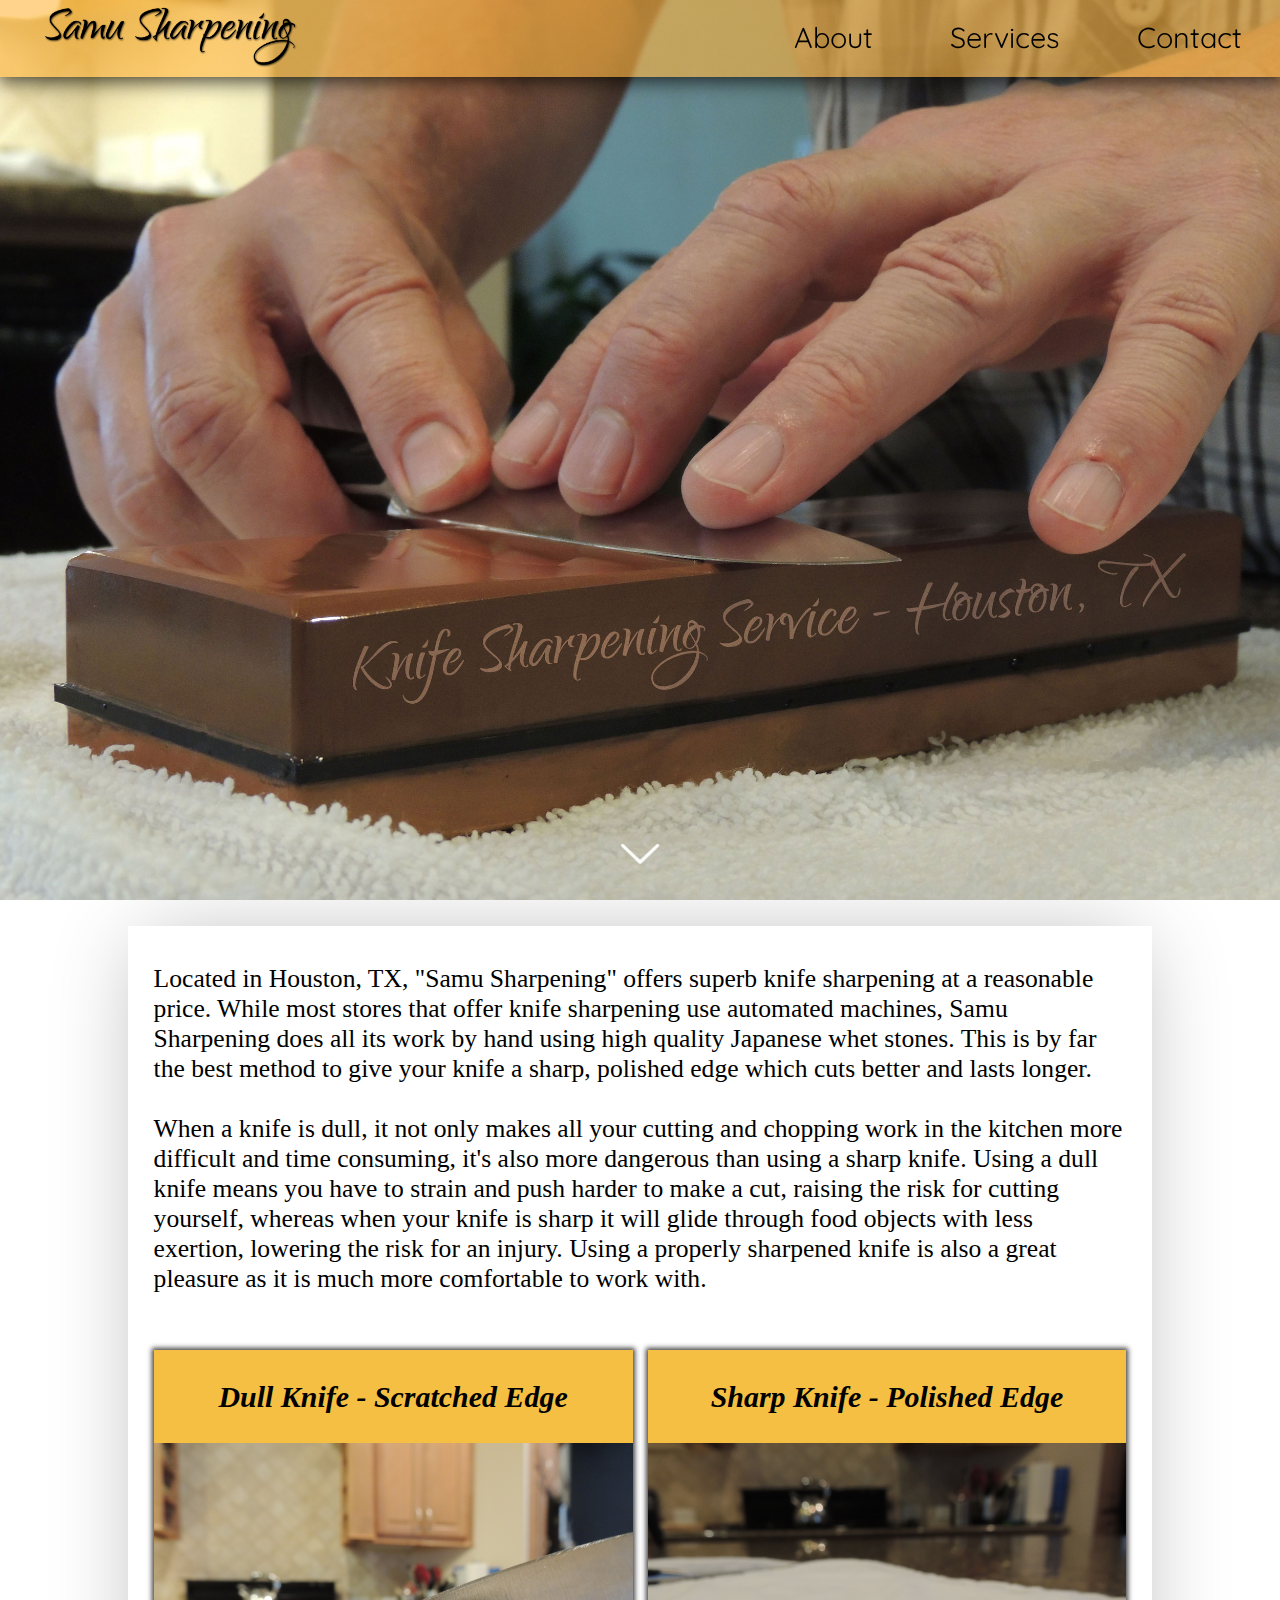
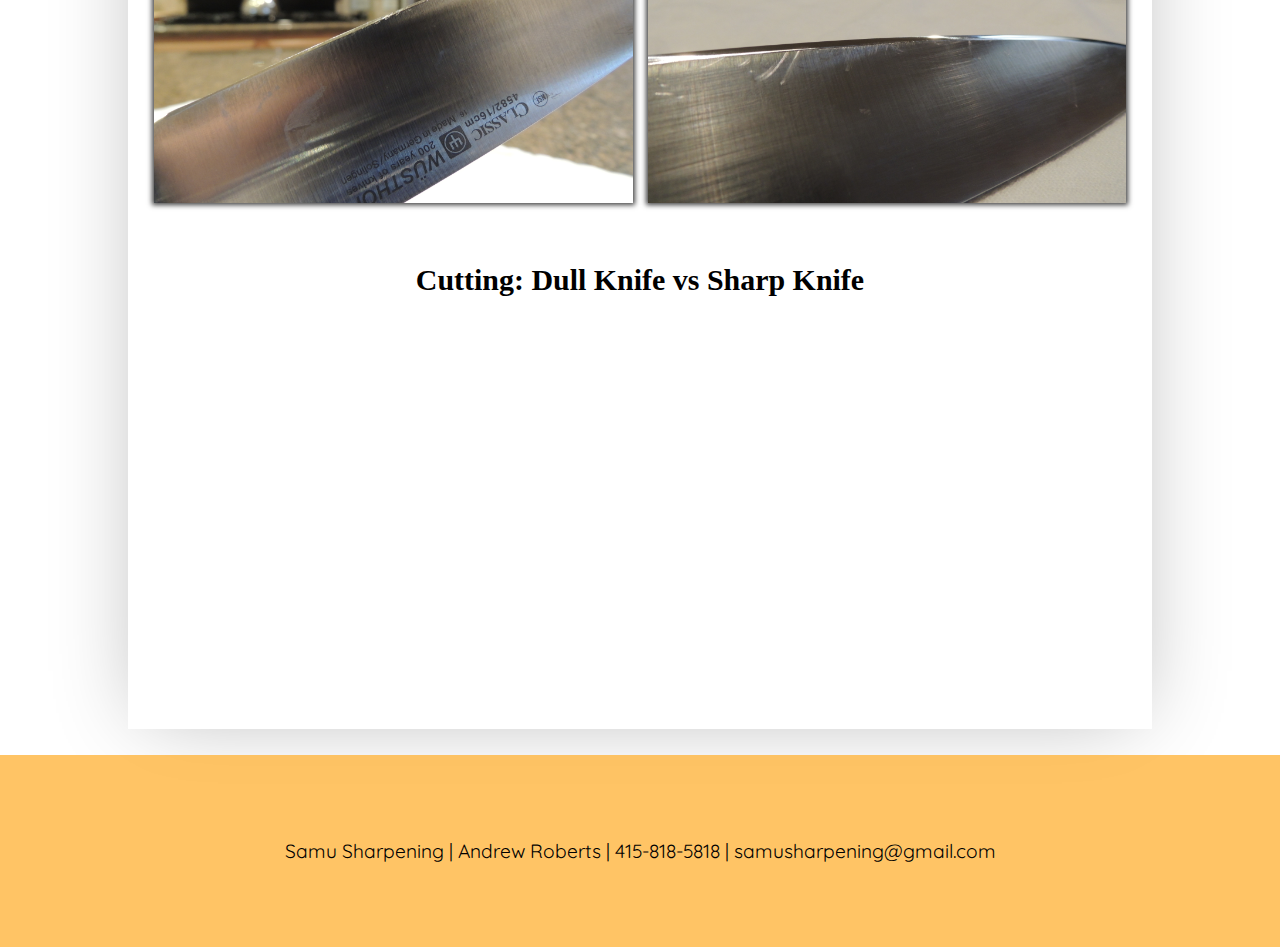
<file: index.html>
<!doctype html>
<html lang="en-US">
  <head>
    <meta charset="utf-8">
    <meta http-equiv="x-ua-compatible" content="ie-edge">
      <title>Samu Knife Sharpening</title>
    <meta name="Samu Knife Sharpening Service" content="">
    <meta name="viewport" content="width=device-width initial-scale=1">

      <link rel="stylesheet" media="screen and (max-width: 700px)" href="css/small.css">
      <link rel="stylesheet" media="screen and (min-width: 701px)" href="css/big.css">
      <link href="https://fonts.googleapis.com/css?family=Quicksand|Josefin+Slab" rel="stylesheet">
      <script src="https://ajax.googleapis.com/ajax/libs/jquery/3.2.1/jquery.min.js"></script>
      <script src="js/scripts.js"></script>
  </head>

    <body>

      <div class="about-landing">
        <div class="navbar">
          <div><a href="index.html"><img src="images/logo1.png"></a></div>
          <div class="navbar-link"><a href="index.html">About</a></div>
          <div class="navbar-link"><a href="services/index.html">Services</div>
          <div class="navbar-link"><a href="contact/index.html">Contact</a></div>
        </div>
        <div class="down-arrow">
          <a href="#About"><img src="images/down-arrow.png"></a>
        </div>
      </div>    <!-- container-landing -->
      <div class="container" id="About">
        <p>Located in Houston, TX, "Samu Sharpening" offers superb knife sharpening at a reasonable price.  While most stores that offer knife sharpening use automated machines, Samu Sharpening does all its work by hand using high quality Japanese whet stones.  This is by far the best method to give your knife a sharp, polished edge which cuts better and lasts longer.<br><br>

        When a knife is dull, it not only makes all your cutting and chopping work in the kitchen more difficult and time consuming, it's also more dangerous than using a sharp knife.  Using a dull knife means you have to strain and push harder to make a cut, raising the risk for cutting yourself, whereas when your knife is sharp it will glide through food objects with less exertion, lowering the risk for an injury.  Using a properly sharpened knife is also a great pleasure as it is much more comfortable to work with.</p><br>

        <div class="grid-2-columns">
          <div class="wrapper">
            <h3>Dull Knife - Scratched Edge</h3>
            <a href="images/scratched-edge3.jpg"><img src="images/scratched-edge3.jpg"></a>
          </div>
          <div class="wrapper">
            <h3>Sharp Knife - Polished Edge</h3>
            <a href="images/polished-edge.jpg"><img src="images/polished-edge.jpg"></a>
          </div>
        </div>    <!--grid-2-columns-->
        <br>

        <div class="youtube-video">
          <h3>Cutting: Dull Knife vs Sharp Knife</h3>
          <div class="video-container">
            <iframe class="video" src="https://www.youtube.com/embed/UXeHJ0-46dM" frameborder="0" allowfullscreen></iframe>
          </div>    <!-- video-container -->
        </div>    <!-- youtube-video -->
      </div>    <!--container-about-->

      <footer>Samu Sharpening | Andrew Roberts | 415-818-5818 | samusharpening@gmail.com</footer>

    </body>
</html>
</file>
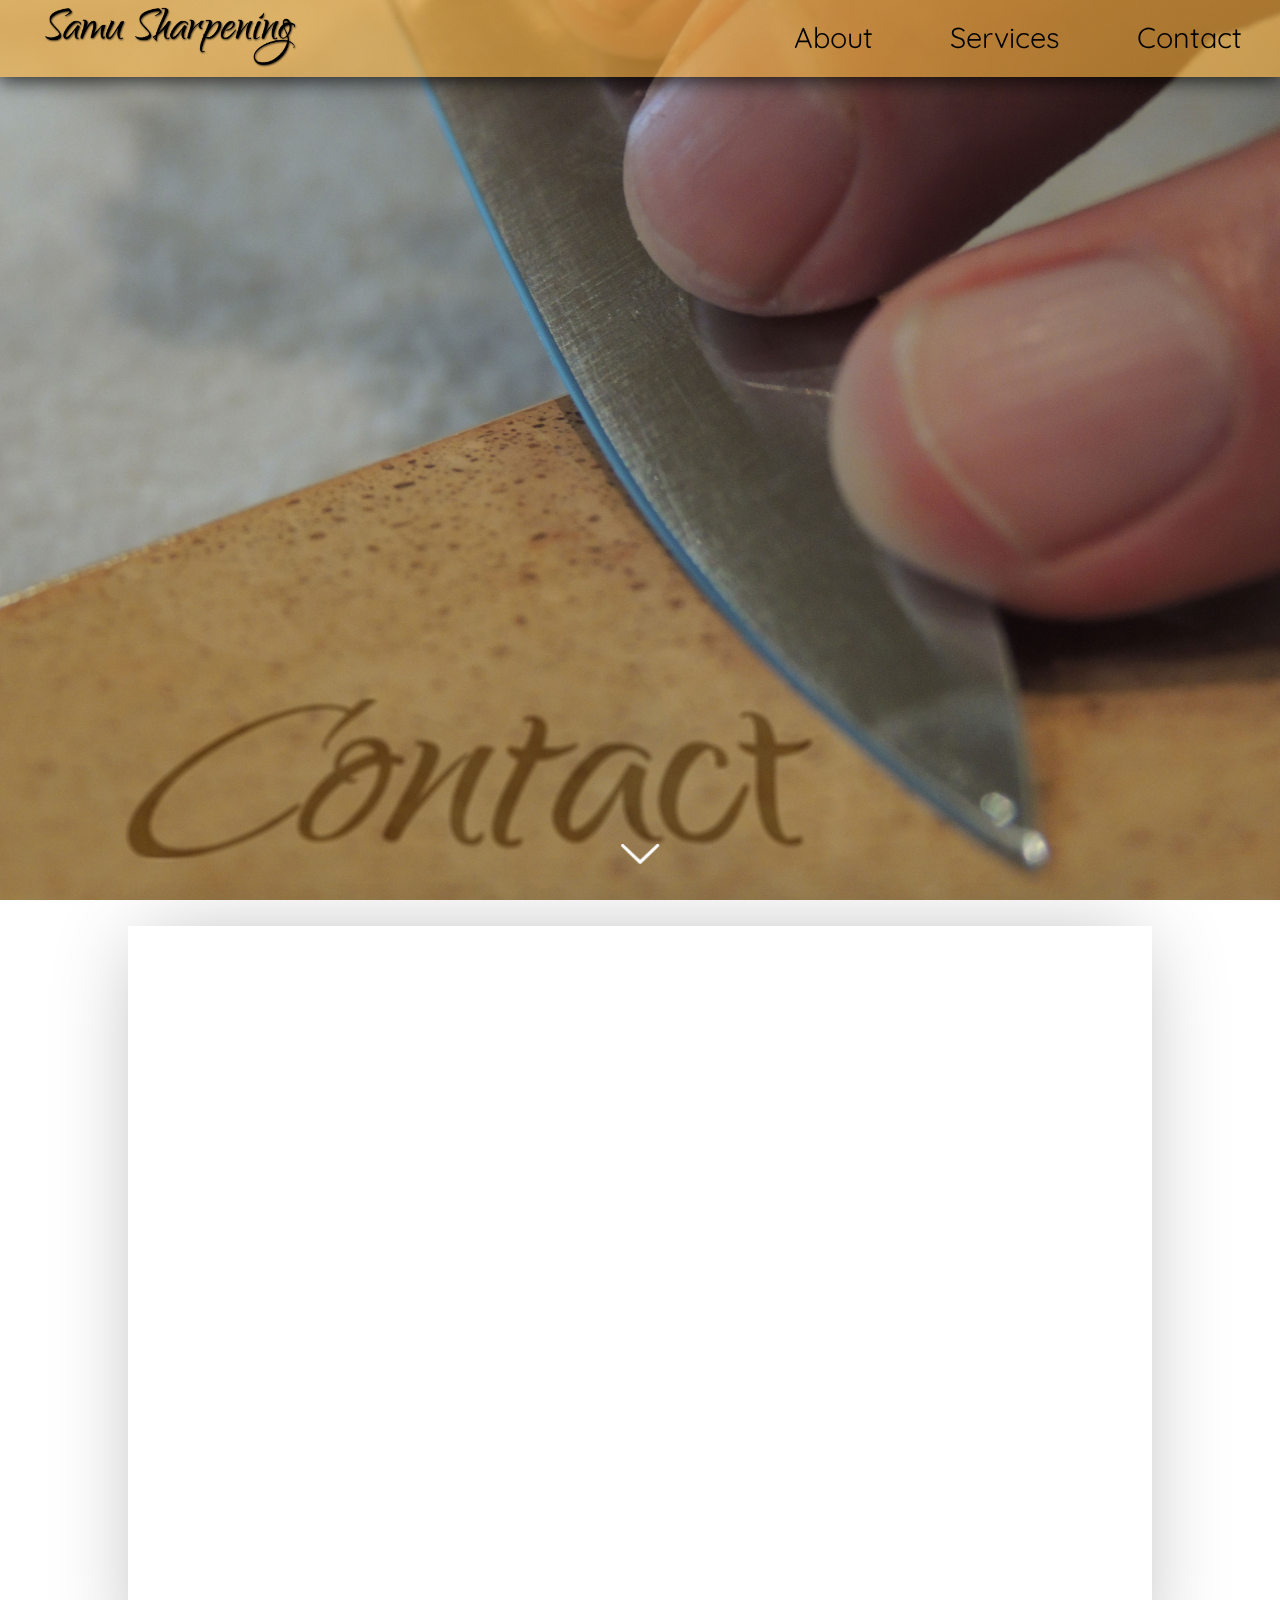
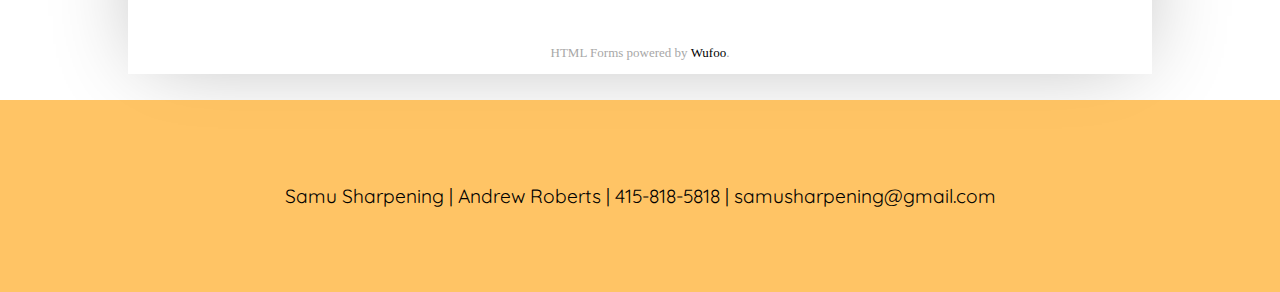
<file: contact/index.html>
<!doctype html>
<html lang="en-US">
  <head>
    <meta charset="utf-8">
    <meta http-equiv="x-ua-compatible" content="ie-edge">
      <title>Samu Knife Sharpening</title>
    <meta name="Samu Knife Sharpening Service" content="">
    <meta name="viewport" content="width=device-width initial-scale=1">

      <link rel="stylesheet" media="screen and (max-width: 700px)" href="../css/small.css">
      <link rel="stylesheet" media="screen and (min-width: 701px)" href="../css/big.css">
      <link href="https://fonts.googleapis.com/css?family=Quicksand|Josefin+Slab" rel="stylesheet">
      <script src="https://ajax.googleapis.com/ajax/libs/jquery/3.2.1/jquery.min.js"></script>
      <script src="../js/scripts.js"></script>
  </head>

    <body>

      <div class="contact-landing">
        <div class="navbar">
          <div><a href="../index.html"><img src="../images/logo1.png"></a></div>
          <div class="navbar-link"><a href="../index.html">About</a></div>
          <div class="navbar-link"><a href="../services/index.html">Services</a></div>
          <div class="navbar-link"><a href="index.html">Contact</a></div>
        </div>
        <div class="down-arrow">
          <a href="#Contact"><img src="../images/down-arrow.png"></a>
        </div>
      </div>    <!-- container-landing -->

      <div class="container" id="Contact">

        <iframe height="700"
          allowTransparency="true"
          frameborder="0"
          scrolling="no"
          style="width:100%;border:none"
          src="https://samusharpening.wufoo.com/embed/z1jcbjnh1nb1pqy/">
    <a href="https://samusharpening.wufoo.com/forms/z1jcbjnh1nb1pqy/">
      Fill out my Wufoo form!
    </a>
  </iframe>
                            <div id="wuf-adv" style="font-family:inherit;font-size: small;color:#a7a7a7;text-align:center;display:block;">
      <span class="notranslate">
        HTML Forms powered by <a href="http://www.wufoo.com">Wufoo</a>.
      </span>
    </div>

  </div>


        <!--<h3 class="contact-text">Andrew Roberts<br><a href="mailto:samusharpening@gmail.com">samusharpening@gmail.com<br>415-818-5818</h3>-->
      </div>    <!--container-->


      <footer>Samu Sharpening | Andrew Roberts | 415-818-5818 | samusharpening@gmail.com</footer>

    </body>
</html>
</file>
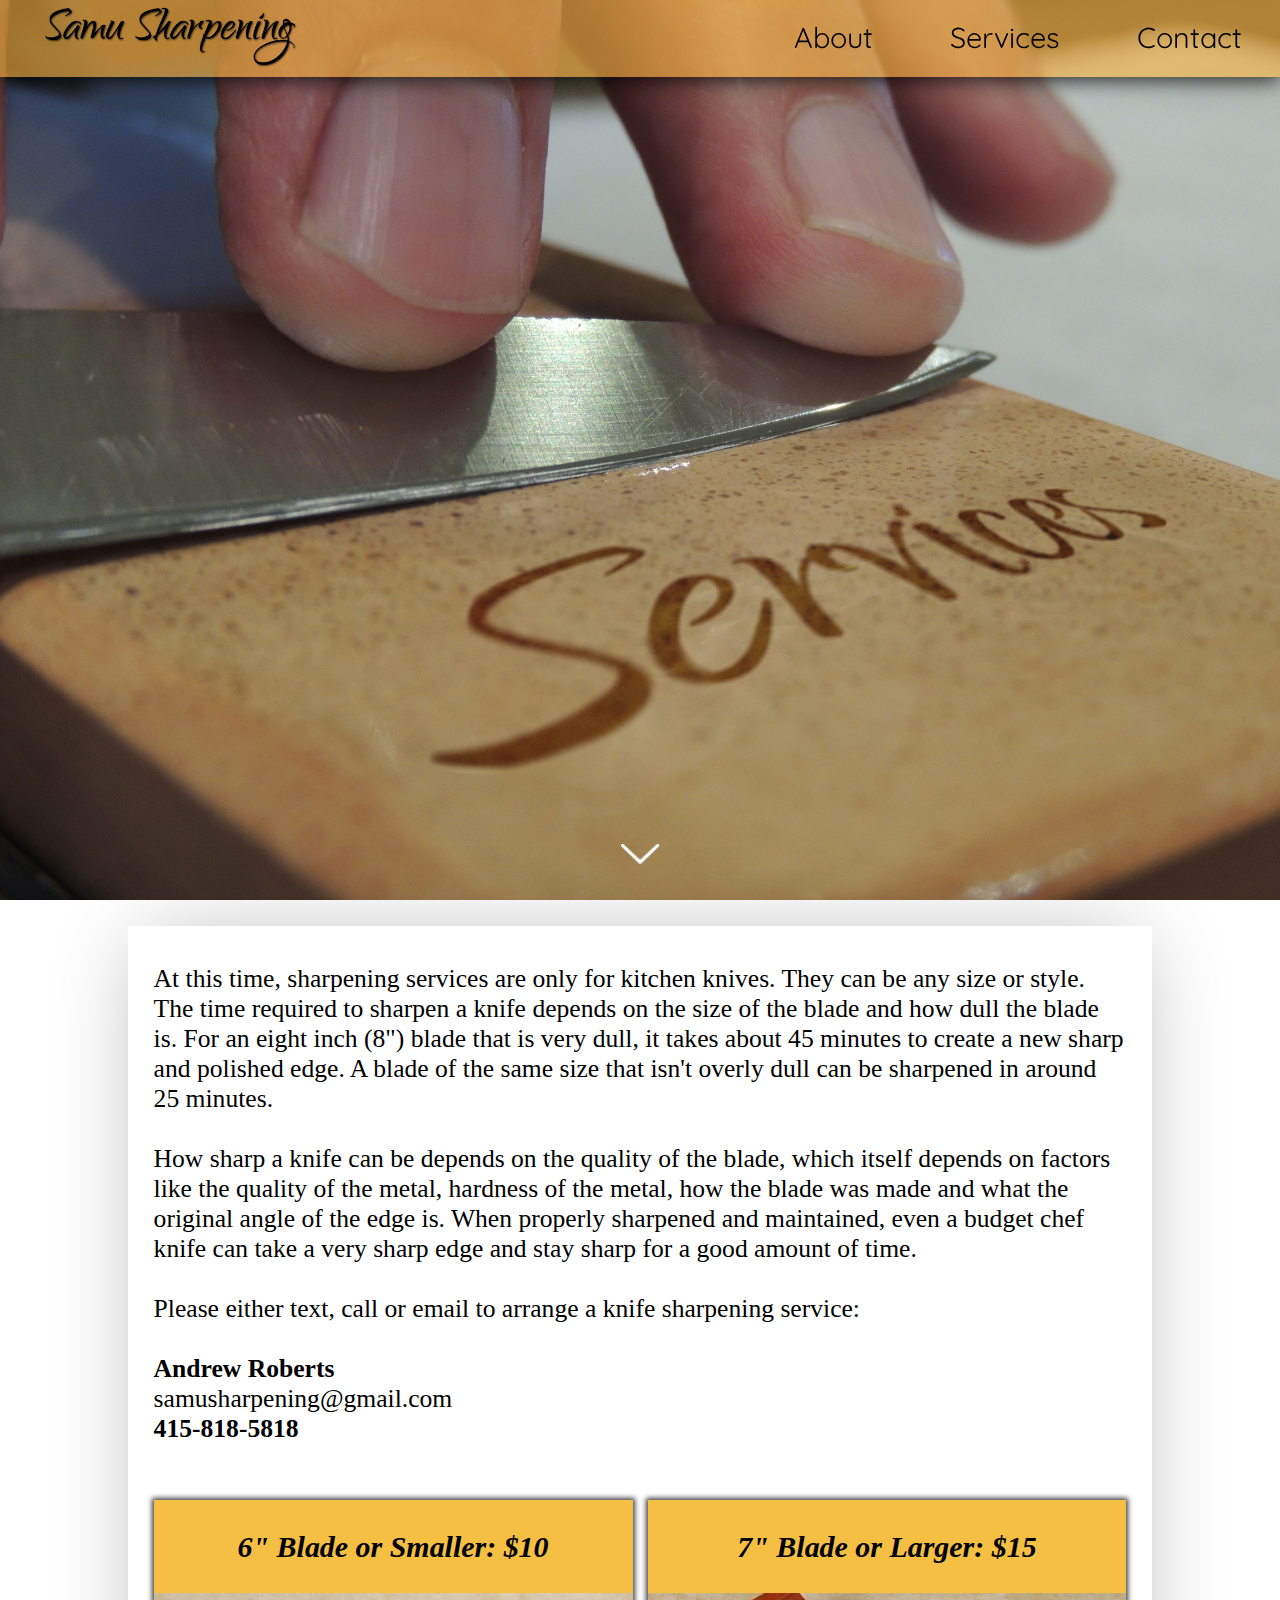
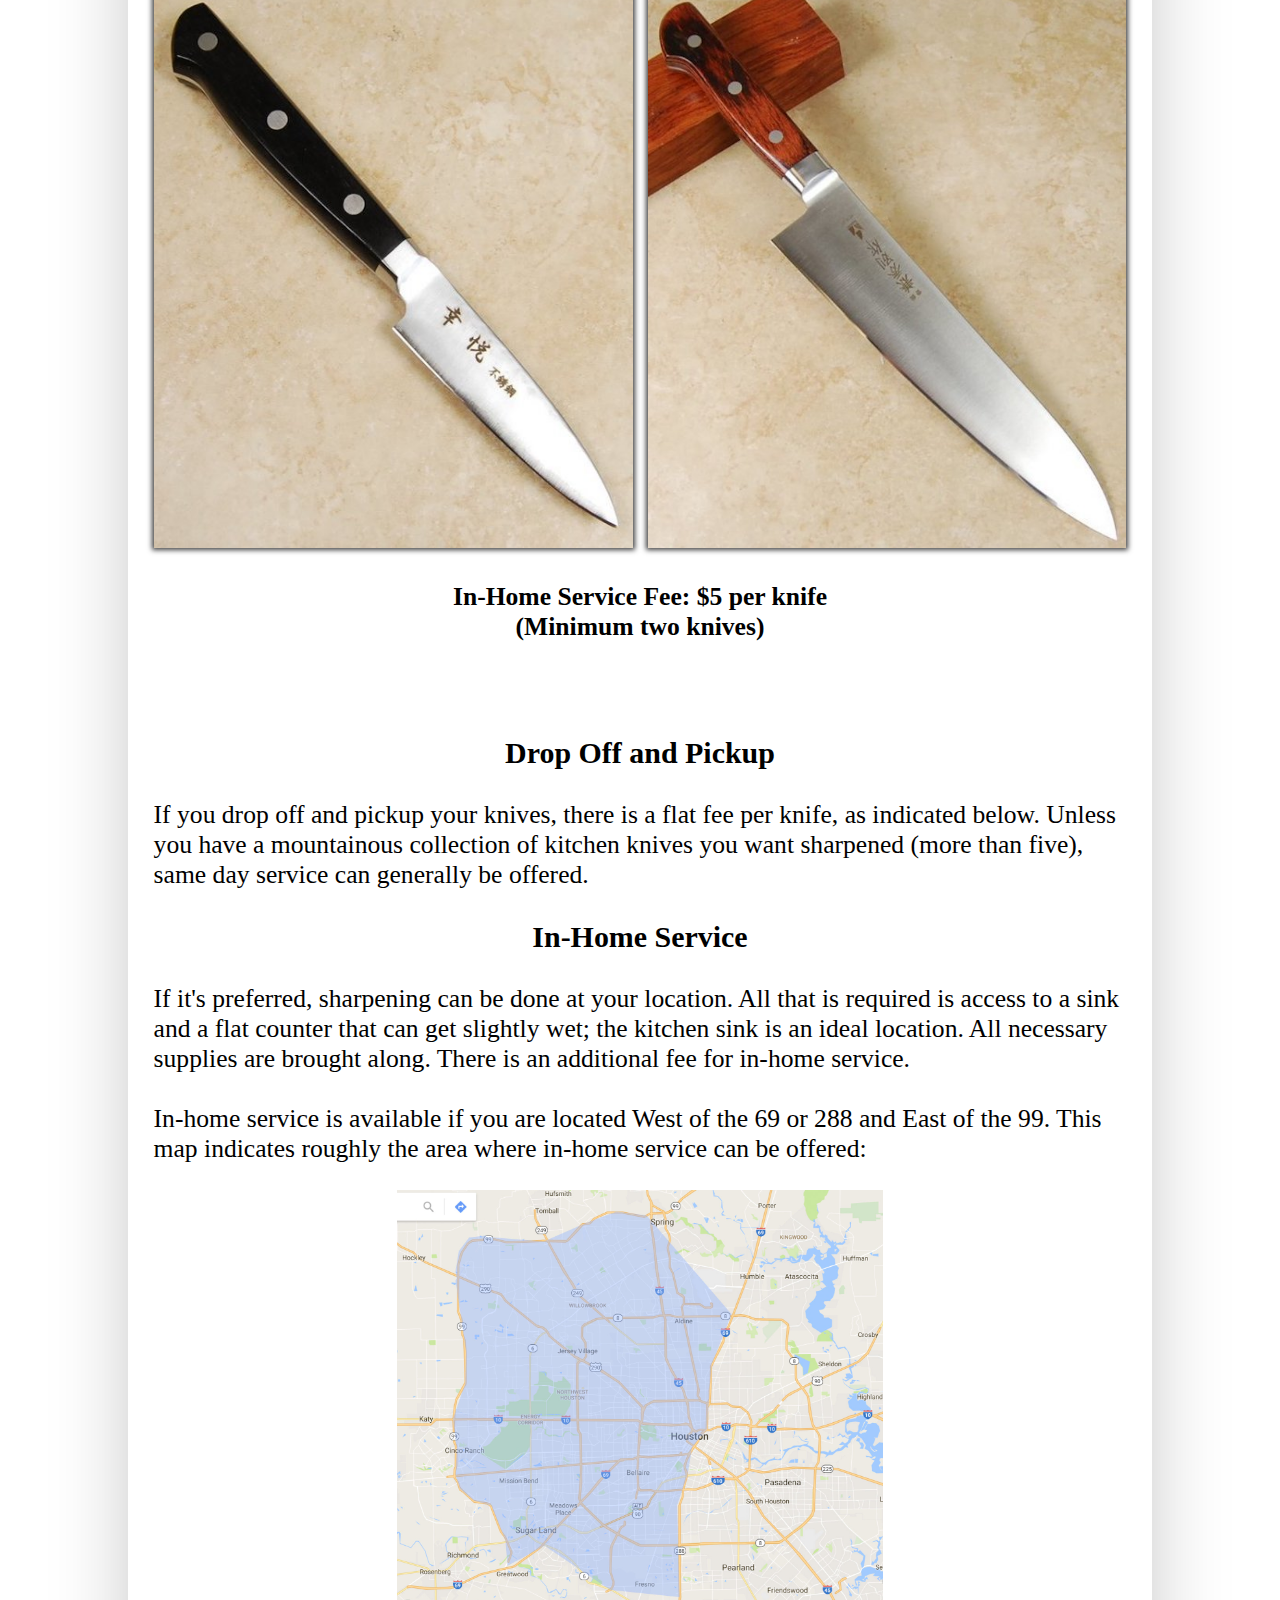
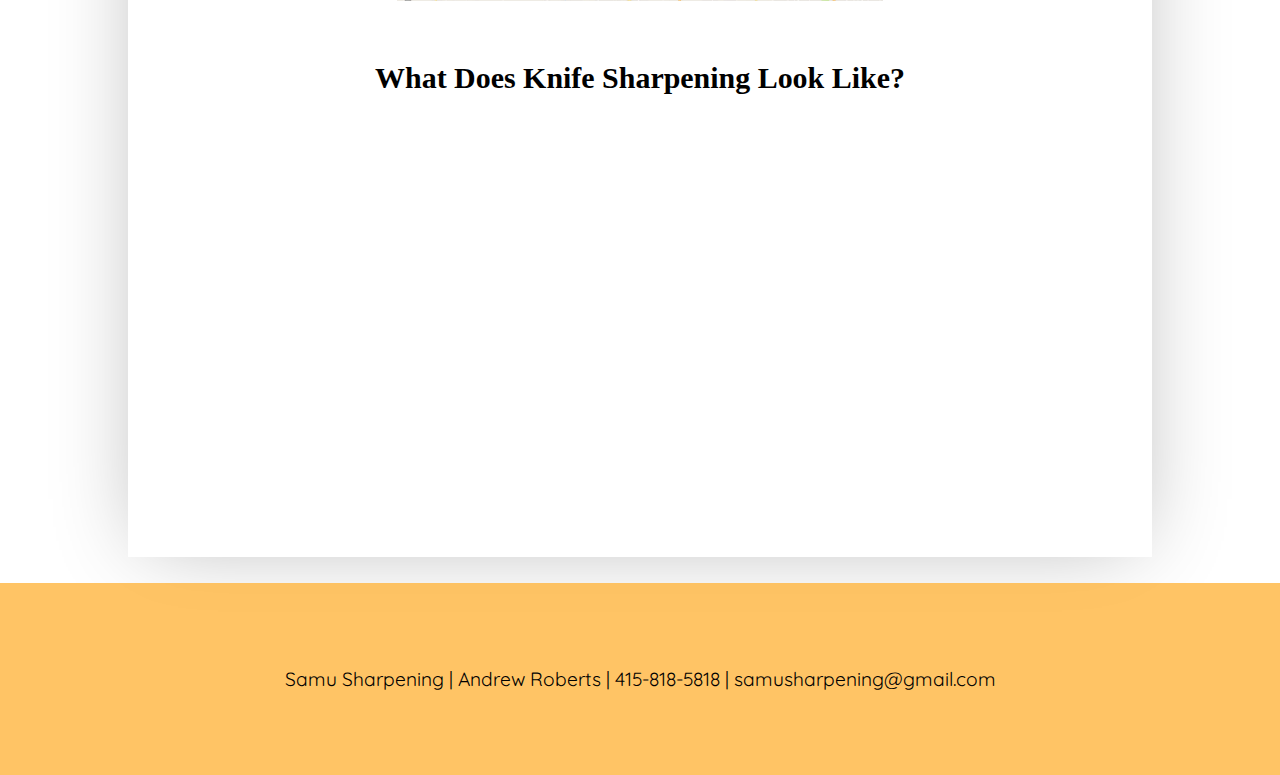
<file: services/index.html>
<!doctype html>
<html lang="en-US">
  <head>
    <meta charset="utf-8">
    <meta http-equiv="x-ua-compatible" content="ie-edge">
      <title>Samu Knife Sharpening</title>
    <meta name="Samu Knife Sharpening Service" content="">
    <meta name="viewport" content="width=device-width initial-scale=1">

      <link rel="stylesheet" media="screen and (max-width: 700px)" href="../css/small.css">
      <link rel="stylesheet" media="screen and (min-width: 701px)" href="../css/big.css">
      <link href="https://fonts.googleapis.com/css?family=Quicksand|Josefin+Slab" rel="stylesheet">
      <script src="https://ajax.googleapis.com/ajax/libs/jquery/3.2.1/jquery.min.js"></script>
      <script src="../js/scripts.js"></script>
  </head>

    <body>

      <div class="services-landing">
        <div class="navbar">
          <div><a href="../index.html"><img src="../images/logo1.png"></a></div>
          <div class="navbar-link"><a href="../index.html">About</a></div>
          <div class="navbar-link"><a href="index.html">Services</a></div>
          <div class="navbar-link"><a href="../contact/index.html">Contact</a></div>
        </div>
        <div class="down-arrow">
          <a href="#Services"><img src="../images/down-arrow.png"></a>
        </div>
      </div>    <!-- services-landing -->

      <div class="container" id="Services">
        <p>At this time, sharpening services are only for kitchen knives. They can be any size or style. The time required to sharpen a knife depends on the size of the blade and how dull the blade is. For an eight inch (8") blade that is very dull, it takes about 45 minutes to create a new sharp and polished edge. A blade of the same size that isn't overly dull can be sharpened in around 25 minutes.<br><br>

        How sharp a knife can be depends on the quality of the blade, which itself depends on factors like the quality of the metal, hardness of the metal, how the blade was made and what the original angle of the edge is. When properly sharpened and maintained, even a budget chef knife can take a very sharp edge and stay sharp for a good amount of time.<br><br>

        Please either text, call or email to arrange a knife sharpening service: <br><br>

        <b>Andrew Roberts</b><br>
        <a href=mailto:"samusharpening@gmail.com">samusharpening@gmail.com</a><br>
        <b>415-818-5818</b><br><br>

        <div class="grid-2-columns">
          <div class="wrapper">
            <h3>6" Blade or Smaller: $10</h3>
            <img src="../images/petty-knife.jpg">
          </div>
          <div class="wrapper">
            <h3>7" Blade or Larger: $15</h3>
            <img src="../images/gyuto.jpg">
          </div>
        </div>    <!--grid-2-columns-->

        <h4>In-Home Service Fee: $5 per knife<br>
        (Minimum two knives)</h4><br>

        <h3>Drop Off and Pickup</h3>

        <p>If you drop off and pickup your knives, there is a flat fee per knife, as indicated below. Unless you have a mountainous collection of kitchen knives you want sharpened (more than five), same day service can generally be offered.</p>

        <h3>In-Home Service</h3>

        <p>If it's preferred, sharpening can be done at your location. All that is required is access to a sink and a flat counter that can get slightly wet; the kitchen sink is an ideal location. All necessary supplies are brought along. There is an additional fee for in-home service.<br><br>

        In-home service is available if you are located West of the 69 or 288 and East of the 99. This map indicates roughly the area where in-home service can be offered:</p>

        <img src="../images/map.jpg" alt="Service Map">
        <br>
        <div class="youtube-video">
          <h3>What Does Knife Sharpening Look Like?</h3>
          <div class="video-container">
            <iframe src="https://www.youtube.com/embed/sy4fy7LnwQw?rel=0" frameborder="0" allowfullscreen></iframe>
          </div>    <!-- video-container -->
        </div>    <!-- youtube-video -->
        <br>
      </div>    <!--container-->


      <footer>Samu Sharpening | Andrew Roberts | 415-818-5818 | samusharpening@gmail.com</footer>

    </body>
</html>
</file>
<file: css/small.css>
body, html {
	height: 100%;
	margin: 0;
}

.about-landing, .services-landing, .contact-landing {
	height: 50vh;
	background-position: center;
	background-repeat: no-repeat;
	background-size: cover;
}

.about-landing {
	background-image: url("../images/about.jpg");
}

.services-landing {
	background-image: url("../images/services.jpg");
}

.contact-landing {
	background-image: url("../images/contact.jpg");
}

.navbar {
	display: flex;
	flex-direction: row;
	justify-content: flex-end;
	align-content: flex-end;
	background-color: rgba(255, 181, 63, 0.6);
	height: 11vw;
	-webkit-box-shadow: 0px 3px 19px 1px rgba(0,0,0,0.75);
-moz-box-shadow: 0px 3px 19px 1px rgba(0,0,0,0.75);
box-shadow: 0px 3px 19px 1px rgba(0,0,0,0.75);
}

.navbar img {
	width: 90%;
}

.navbar-link {
	font-family: 'Quicksand';
	font-size: 4vw;
	color: black;
	margin-top: 2.25vw;
	padding-left: 3vw;
	padding-right: 3vw;
}

a {
	text-decoration: none;
	color: black;
}

.down-arrow {
	display: flex;
	justify-content: center;
	align-items: center;
	height: 43vh;
}

.down-arrow a {
	align-self: flex-end;
	padding-bottom: 1vw;
}

.down-arrow img {
	width: 9vw;
}

.container {
	background-color: white;
	padding: 1% 4%;
	font-family: garamond;
	font-size: 3vw;
}

 .container img {
	width: 50%;
	display: block;
	margin: auto;
}

h3, h4 {
	text-align: center;
}

.grid-2-columns {
	display: grid;
	//grid-template-columns: 1fr 1fr;
	//grid-template-rows: auto;
	grid-row-gap: 4vw;
}

.wrapper {
	display: grid;
	justify-items: center;
	background-color: #f4bf42;
	font-style: italic;
	-webkit-box-shadow: 0px 0px 5px 2px rgba(0,0,0,0.75);
	-moz-box-shadow: 0px 0px 5px 2px rgba(0,0,0,0.75);
	box-shadow: 0px 0px 5px 2px rgba(0,0,0,0.75);
}

.wrapper img {
	width: 100%;
	align-self: end;
	margin-bottom: 0;
}

.youtube-video {
	margin: auto;
	width: 95%;
	max-width: 640px;
}

.youtube-video h3 {
	text-align: center;
}

.video-container {
	position: relative;
	padding-bottom: 56.25%;
	padding-top: 30px;
	height: 0;
	overflow: hidden;
}

.video-container iframe {
	position: absolute;
	top: 0;
	left: 0;
	width: 100%;
	height: 100%;
}

.contact-text {
	padding: 15vw 0vw;
	background-color: #f4bf42;
	border-radius: 3px;
}

footer {
	display: flex;
	justify-content: center;
	align-items: center;
	width: 100%;
	height: 15vw;
	background-color: rgba(255, 181, 63, 0.8);
	font-family: 'Quicksand';
	font-size: 2.25vw;
}
</file>
<file: css/big.css>
body, html {
	height: 100%;
	margin: 0;
}

.about-landing, .services-landing, .contact-landing {
	height: 100%;
	background-position: center;
	background-repeat: no-repeat;
	background-size: cover;
}

.about-landing {
	background-image: url("../images/about.jpg");
}

.services-landing {
	background-image: url("../images/services.jpg");
}

.contact-landing {
	background-image: url("../images/contact.jpg");
}

.navbar {
	position: fixed;
	display: flex;
	flex-direction: row;
	justify-content: flex-end;
	align-content: flex-end;
	background-color: rgba(255, 181, 63, 0.6);
	height: 6vw;
	z-index: 5;
	-webkit-box-shadow: 0px 3px 19px 1px rgba(0,0,0,0.75);
-moz-box-shadow: 0px 3px 19px 1px rgba(0,0,0,0.75);
box-shadow: 0px 3px 19px 1px rgba(0,0,0,0.75);
}

.navbar img {
	width: 35%;
	margin-left: 3vw;
}

.navbar-link {
	font-family: 'Quicksand';
	font-size: 2.25vw;
	color: black;
	margin-top: 1.5vw;
	padding-left: 3vw;
	padding-right: 3vw;
}

a {
	text-decoration: none;
	color: black;
}

.down-arrow {
	display: flex;
	justify-content: center;
	align-items: center;
	height: 98vh;
}

.down-arrow a {
	align-self: flex-end;
	padding-bottom: 1vw;
}

.down-arrow img {
	width: 40px;
}

.container {
	background-color: white;
	margin: 2% 10%;
	padding: 1% 2%;
	-webkit-box-shadow: 0px 0px 84px -16px rgba(0,0,0,0.49);
	-moz-box-shadow: 0px 0px 84px -16px rgba(0,0,0,0.49);
	box-shadow: 0px 0px 84px -16px rgba(0,0,0,0.3);
	font-family: garamond;
	font-size: 2vw;
}

 .container img {
	width: 50%;
	display: block;
	margin: auto;
}

h3, h4 {
	text-align: center;
}

.grid-2-columns {
	display: grid;
	grid-template-columns: 1fr 1fr;
	grid-template-rows: auto;
	grid-gap: 15px;
}

.wrapper {
	display: grid;
	justify-items: center;
	background-color: #f4bf42;
	font-style: italic;
	-webkit-box-shadow: 0px 0px 5px 2px rgba(0,0,0,0.75);
	-moz-box-shadow: 0px 0px 5px 2px rgba(0,0,0,0.75);
	box-shadow: 0px 0px 5px 2px rgba(0,0,0,0.75);
}

.wrapper img {
	width: 100%;
	align-self: end;
	margin-bottom: 0;
}

.youtube-video {
	margin: auto;
	width: 80%;
	max-width: 640px;
}

.youtube-video h3 {
	text-align: center;
}

.video-container {
	position: relative;
	padding-bottom: 56.25%;
	padding-top: 30px;
	height: 0;
	overflow: hidden;
}

.video-container iframe {
	position: absolute;
	top: 0;
	left: 0;
	width: 100%;
	height: 100%;
}

footer {
	display: flex;
	justify-content: center;
	align-items: center;
	width: 100%;
	height: 15vw;
	background-color: rgba(255, 181, 63, 0.8);
	font-family: 'Quicksand';
	font-size: 1.5vw;
}
</file>
